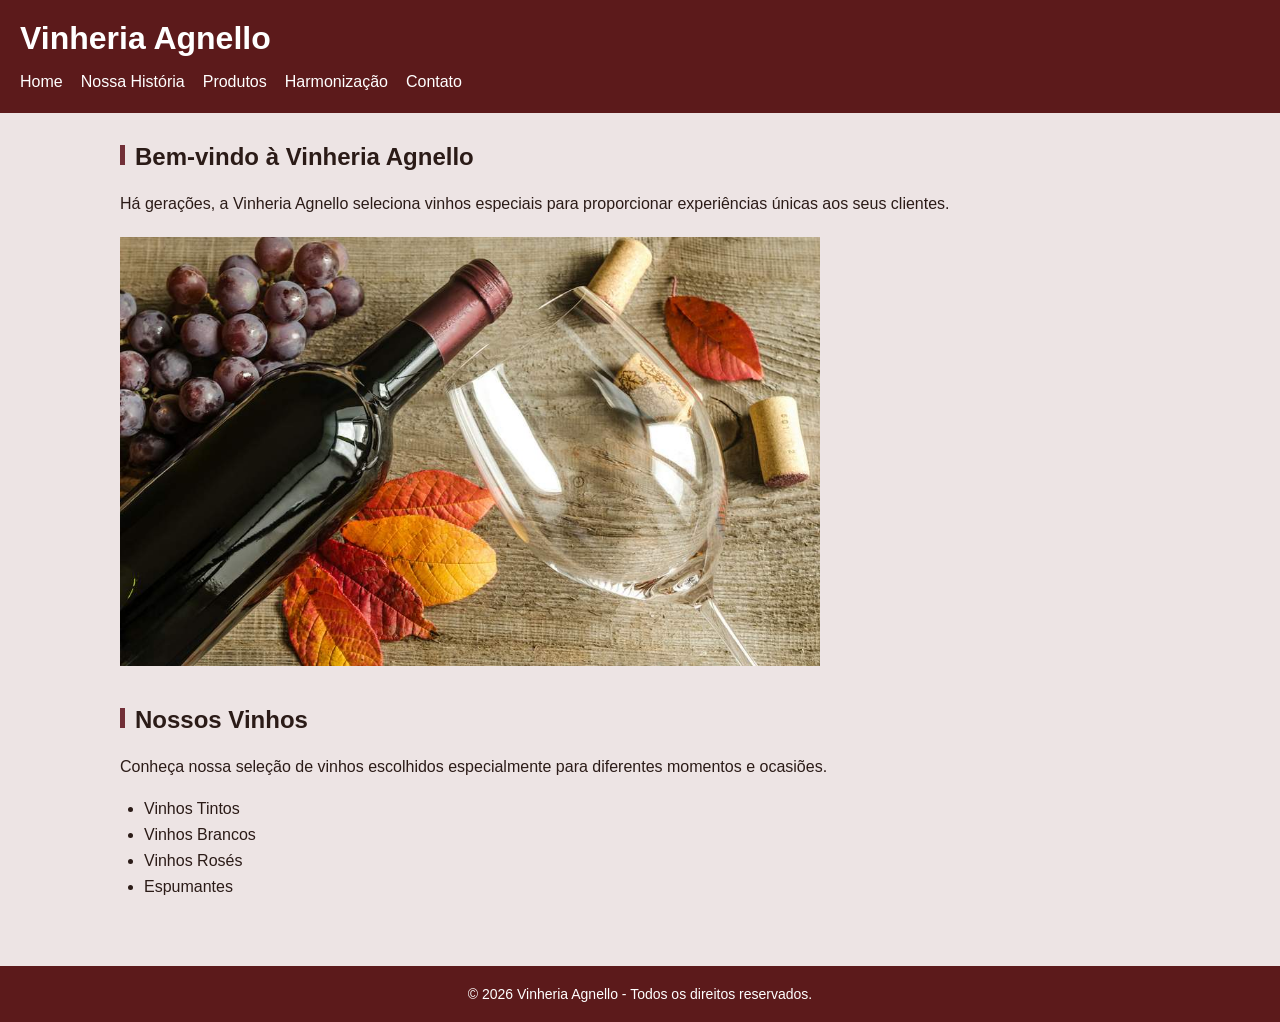
<file: index.html>
<!DOCTYPE html>
<html lang="pt-BR">
<head>
    <meta charset="UTF-8">
    <meta name="viewport" content="width=device-width, initial-scale=1.0">
    <meta name="description" content="Conheça a Vinheria Agnello e nossa seleção de vinhos para diferentes momentos e ocasiões.">
    <meta name="keywords" content="Vinheria Agnello, vinhos, vinhos tintos, vinhos brancos, vinhos rosés, espumantes">
    <title>Vinheria Agnello</title>
    <link rel="stylesheet" href="src/css/style.css">
    <link rel="stylesheet" href="src/css/efeitos.css">
</head>
<body>
    <header id="cabecalho-principal" class="cabecalho-site">
        <h1 class="titulo-site">Vinheria Agnello</h1>
        
        <nav id="navegacao-principal" class="navegacao-site">
        <a class="link-navegacao" href="index.html">Home</a>
        <a class="link-navegacao" href="src/pages/historia.html">Nossa História</a>
        <a class="link-navegacao" href="src/pages/produtos.html">Produtos</a>
        <a class="link-navegacao" href="src/pages/galeria.html">Harmonização</a>
        <a class="link-navegacao" href="src/pages/contato.html">Contato</a>
        </nav>
    </header>

    <main id="conteudo-principal" class="conteudo-site">
        <section id="secao-apresentacao" class="secao-site">
            <h2 class="titulo-secao">Bem-vindo à Vinheria Agnello</h2>
            <p class="texto-secao">Há gerações, a Vinheria Agnello seleciona vinhos especiais para proporcionar experiências únicas aos seus clientes.</p>
            <img class="imagem-secao" src="src/assets/imgs/vinhos.jpg" alt="Sofisticação da Vinheria Agnello">
        </section>

        <section id="secao-vinhos" class="secao-site">
            <h2 class="titulo-secao">Nossos Vinhos</h2>
            <p class="texto-secao">Conheça nossa seleção de vinhos escolhidos especialmente para diferentes momentos e ocasiões.</p>
            <ul class="lista-vinhos">
                <li class="item-lista">Vinhos Tintos</li>
                <li class="item-lista">Vinhos Brancos</li>
                <li class="item-lista">Vinhos Rosés</li>
                <li class="item-lista">Espumantes</li>
            </ul>
        </section>
    </main>
    <footer id="rodape-site" class="rodape-site">
        <p class="texto-rodape">&copy; 2026 Vinheria Agnello - Todos os direitos reservados.</p>
    </footer>
</body>
</html>
</file>
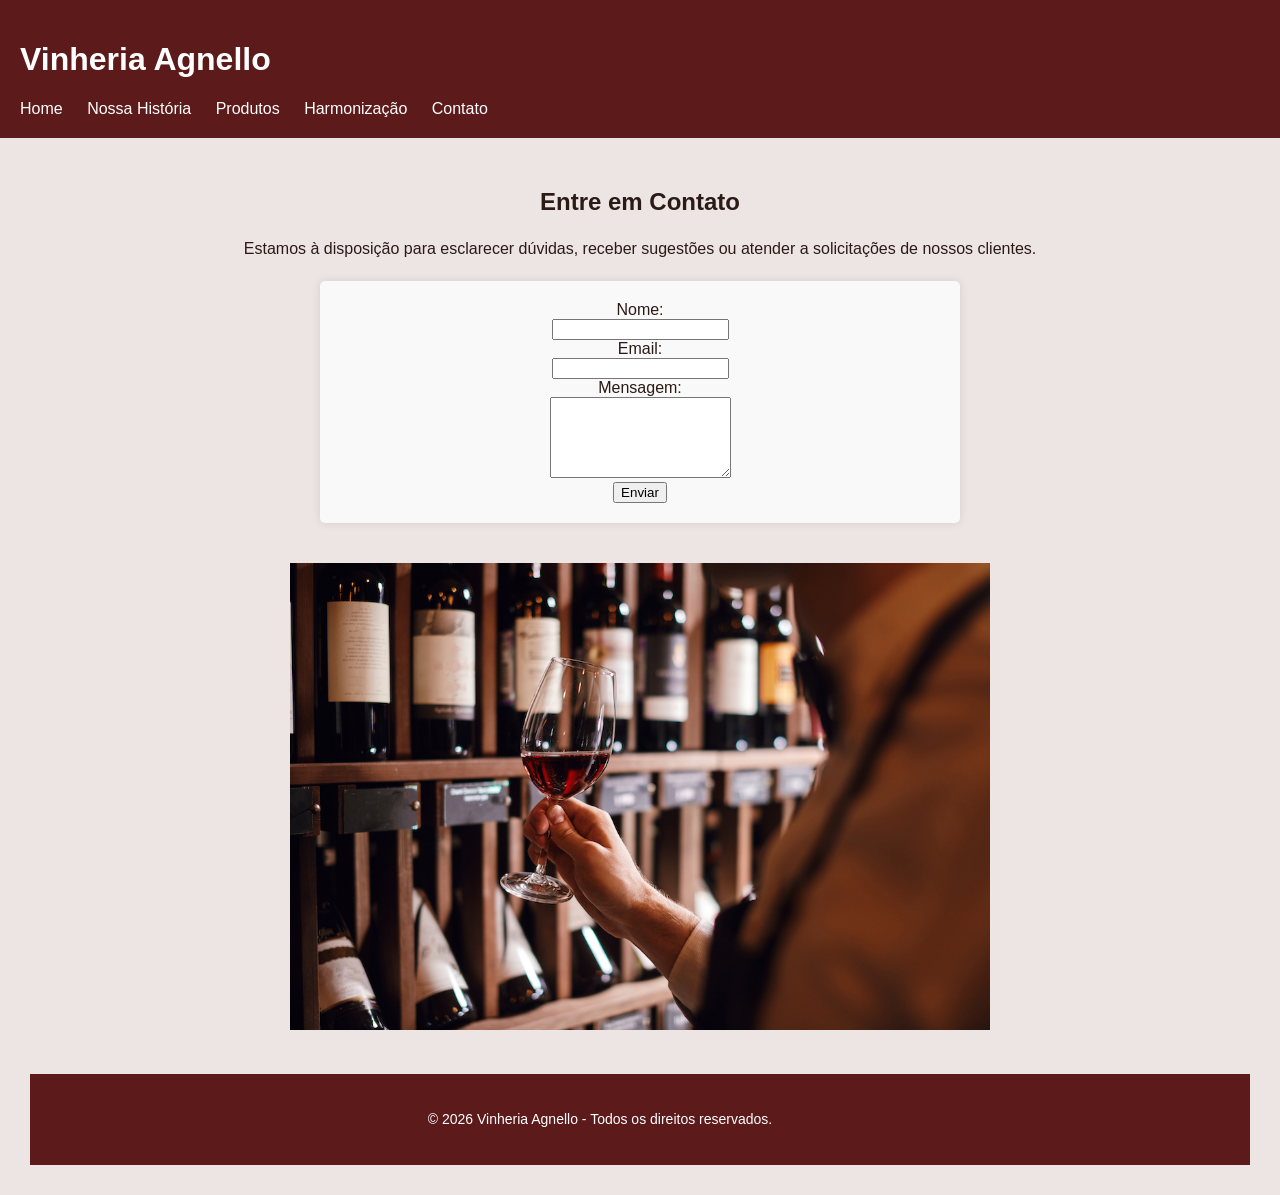
<file: contato.html>
<!DOCTYPE html>
<html lang="pt-BR">
<head>
    <meta charset="UTF-8">
    <meta name="viewport" content="width=device-width, initial-scale=1.0">
    <title>Contato - Vinheria Agnello</title>
    <link rel="stylesheet" href="css/style.css">
</head>
<body>
    <header>
        <h1>Vinheria Agnello</h1>
        
        <nav>
        <a href="index.html" target="_blank">Home</a>
        <a href="historia.html" target="_blank">Nossa História</a>
        <a href="produtos.html" target="_blank">Produtos</a>
        <a href="harmonizacao.html" target="_blank">Harmonização</a>
        <a href="contato.html" target="_blank">Contato</a>
        </nav>
    </header>

    <main>
        <section class="contato">
            <div class="titulo-contato">
            <h2>Entre em Contato</h2>
            <p>Estamos à disposição para esclarecer dúvidas, receber sugestões ou atender a solicitações de nossos clientes.</p>
            </div>

            <form action="enviar_contato.php" method="post">
                <label for="nome">Nome:</label><br>
                <input type="text" id="nome" name="nome" required><br>

                <label for="email">Email:</label><br>
                <input type="email" id="email" name="email" required><br>

                <label for="mensagem">Mensagem:</label><br>
                <textarea id="mensagem" name="mensagem" rows="5" required></textarea><br>

                <button type="submit">Enviar</button><br>
            </form>
            <div class="imagem-contato">
            <img src="imgs/colecao_vinhos.jpg" alt="Contato Vinheria Agnello">
            </div>
        </section>

    <footer>
        <p>&copy; 2026 Vinheria Agnello - Todos os direitos reservados.</p>
    </footer>
</body>
</html>
</file>
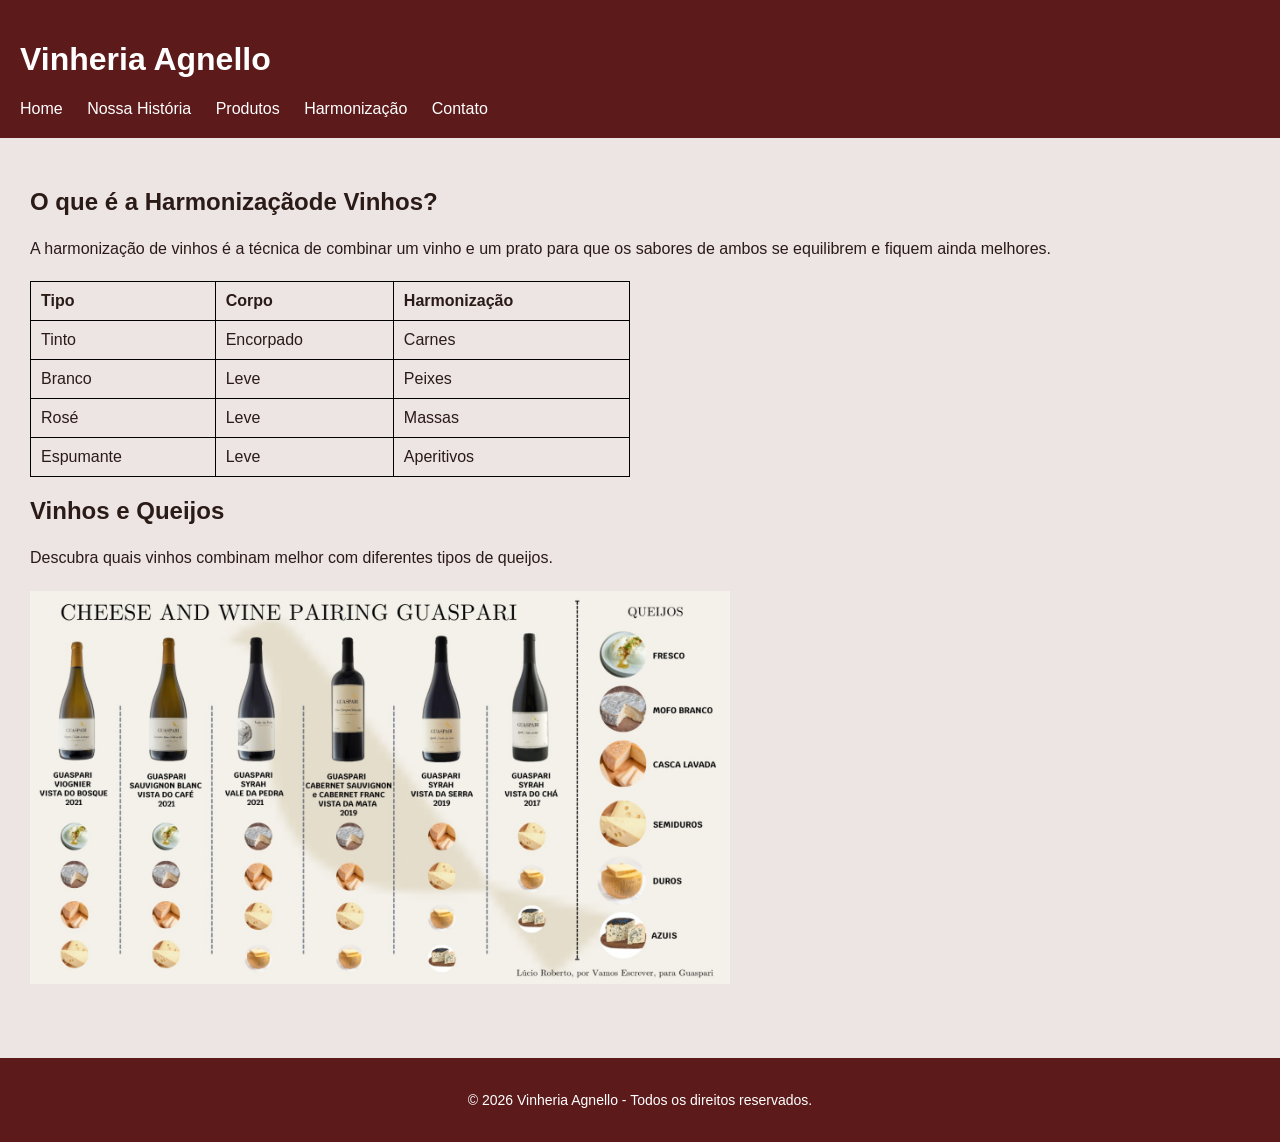
<file: harmonizacao.html>
<!DOCTYPE html>
<html lang="pt-BR">
<head>
    <meta charset="UTF-8">
    <meta name="viewport" content="width=device-width, initial-scale=1.0">
    <title>Harmonização - Vinheria Agnello</title>
    <link rel="stylesheet" href="css/style.css">
</head>
<body>
    <header>
        <h1>Vinheria Agnello</h1>
        
        <nav>
        <a href="index.html" target="_blank">Home</a>
        <a href="historia.html" target="_blank">Nossa História</a>
        <a href="produtos.html" target="_blank">Produtos</a>
        <a href="harmonizacao.html" target="_blank">Harmonização</a>
        <a href="contato.html" target="_blank">Contato</a>
        </nav>
    </header>

    <main>
        <section>
            <h2>O que é a Harmonizaçãode Vinhos?</h2>
            <p>A harmonização de vinhos é a técnica de combinar um vinho e um prato para que os sabores de ambos se equilibrem e fiquem ainda melhores.</p>
            <table>
            <tr>
                <th>Tipo</th>
                <th>Corpo</th>
                <th>Harmonização</th>
            </tr>
            <tr>
                <td>Tinto</td>
                <td>Encorpado</td>
                <td>Carnes</td>
            </tr>
            <tr>
                <td>Branco</td>
                <td>Leve</td>
                <td>Peixes</td>
            </tr>
            <tr>
                <td>Rosé</td>
                <td>Leve</td>
                <td>Massas</td>
            </tr>
            <tr>
                <td>Espumante</td>
                <td>Leve</td>
                <td>Aperitivos</td>
            </tr>
            </table>
        
        <section>
            <div>
                <h2>Vinhos e Queijos</h2>
                <p>Descubra quais vinhos combinam melhor com diferentes tipos de queijos.</p>   
                <img src="imgs/Harmonizacao-de-vinhos.jpeg" alt="" class="imagem-harmonizacao">
            </div>
        </section>

        </section>
    </main>

    <footer>
        <p>&copy; 2026 Vinheria Agnello - Todos os direitos reservados.</p>
    </footer>

</body>
</html>
</file>
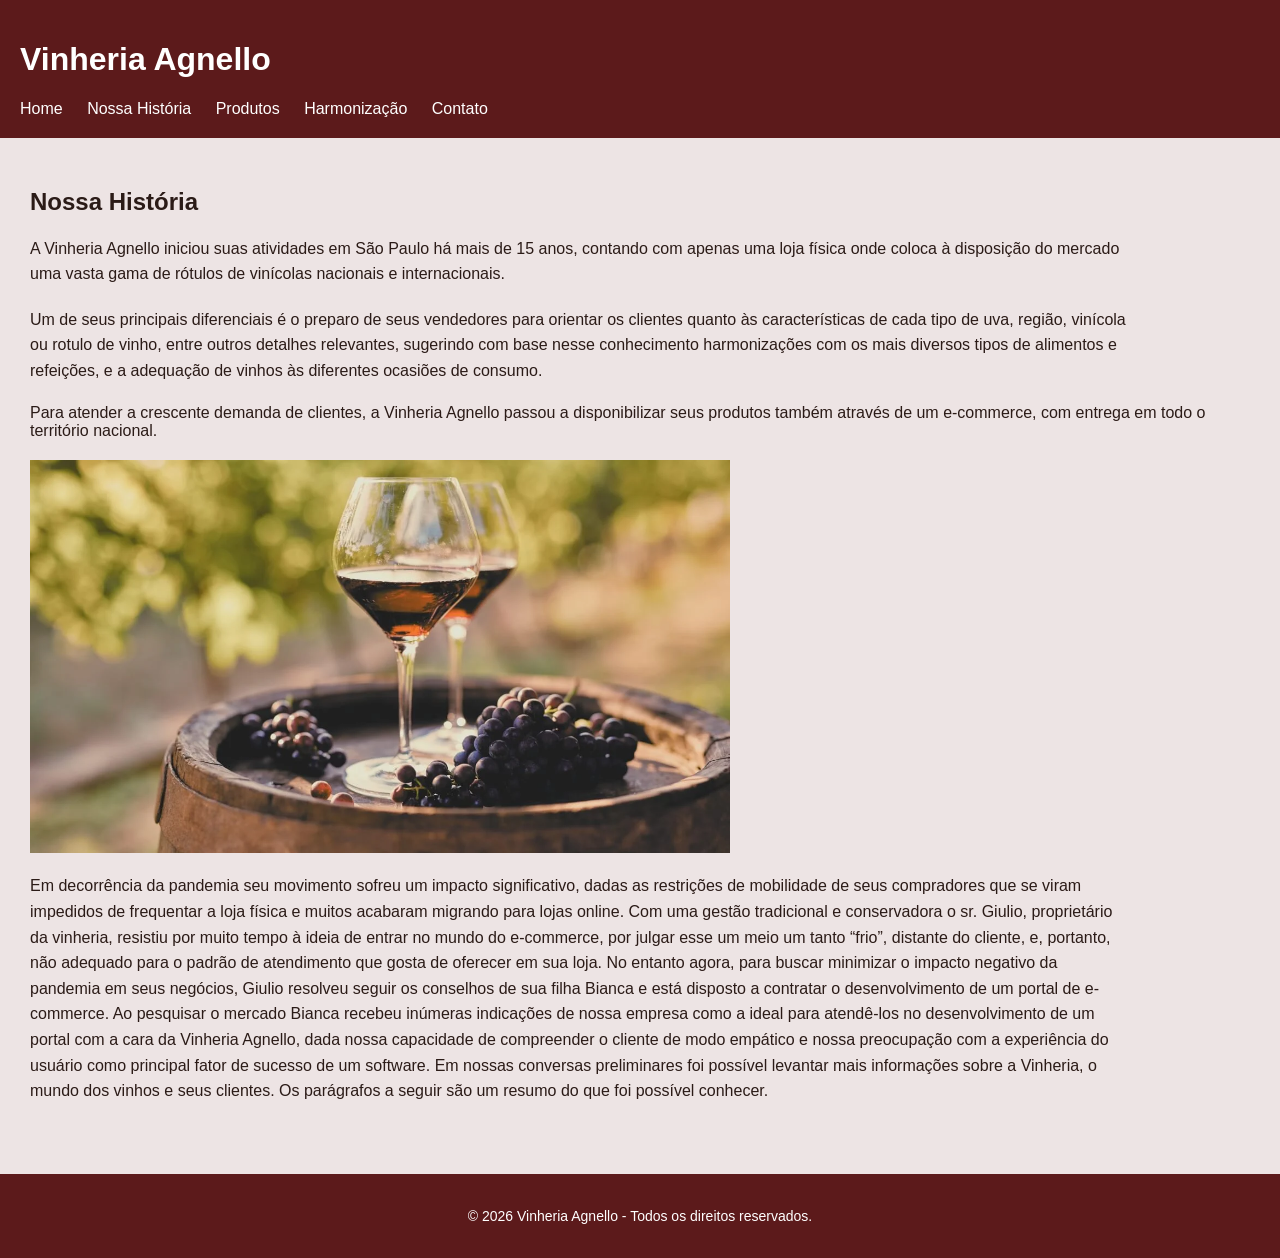
<file: historia.html>
<!DOCTYPE html>
<html lang="pt-BR">
<head>
    <meta charset="UTF-8">
    <meta name="viewport" content="width=device-width, initial-scale=1.0">
    <title>Nossa História - Vinheria Agnello</title>
    <link rel="stylesheet" href="css/style.css">
</head>
<body>
    <header>
        <h1>Vinheria Agnello</h1>
        
        <nav>
        <a href="index.html" target="_blank">Home</a>
        <a href="historia.html" target="_blank">Nossa História</a>
        <a href="produtos.html" target="_blank">Produtos</a>
        <a href="harmonizacao.html" target="_blank">Harmonização</a>
        <a href="contato.html" target="_blank">Contato</a>
        </nav>
    </header>
    <main>
        <section>
            <h2>Nossa História</h2>
            <p>A Vinheria Agnello iniciou suas atividades em São Paulo há mais de 15 anos,
contando com apenas uma loja física onde coloca à disposição do mercado uma
vasta gama de rótulos de vinícolas nacionais e internacionais.</p>
                <p>Um de seus principais diferenciais é o preparo
de seus vendedores para orientar os clientes
quanto às características de cada tipo de uva,
região, vinícola ou rotulo de vinho, entre outros
detalhes relevantes, sugerindo com base nesse
conhecimento harmonizações com os mais
diversos tipos de alimentos e refeições, e a
adequação de vinhos às diferentes ocasiões de consumo.</p>
Para atender a crescente demanda de clientes, a Vinheria Agnello passou a disponibilizar seus produtos também através de um e-commerce, com entrega em todo o território nacional.</p>
                    <img src="imgs/Historia-do-vinho.webp" alt="Loja da Vinheria Agnello">
                    <p>Em decorrência da pandemia seu movimento sofreu um impacto significativo,
dadas as restrições de mobilidade de seus compradores que se viram impedidos
de frequentar a loja física e muitos acabaram migrando para lojas online.
Com uma gestão tradicional e conservadora o sr. Giulio, proprietário da vinheria,
resistiu por muito tempo à ideia de entrar no mundo do e-commerce, por julgar
esse um meio um tanto “frio”, distante do cliente, e, portanto, não adequado para
o padrão de atendimento que gosta de oferecer em sua loja. No entanto agora,
para buscar minimizar o impacto negativo da pandemia em seus negócios, Giulio
resolveu seguir os conselhos de sua filha Bianca e está disposto a contratar o
desenvolvimento de um portal de e-commerce.
Ao pesquisar o mercado Bianca recebeu inúmeras indicações de nossa empresa
como a ideal para atendê-los no desenvolvimento de um portal com a cara da
Vinheria Agnello, dada nossa capacidade de compreender o cliente de modo
empático e nossa preocupação com a experiência do usuário como principal
fator de sucesso de um software.
Em nossas conversas preliminares foi possível levantar mais informações sobre
a Vinheria, o mundo dos vinhos e seus clientes. Os parágrafos a seguir são um
resumo do que foi possível conhecer.</p>
        </section>
    </main>
    <footer>
        <p>&copy; 2026 Vinheria Agnello - Todos os direitos reservados.</p>
    </footer>
</body>
</html>
</file>
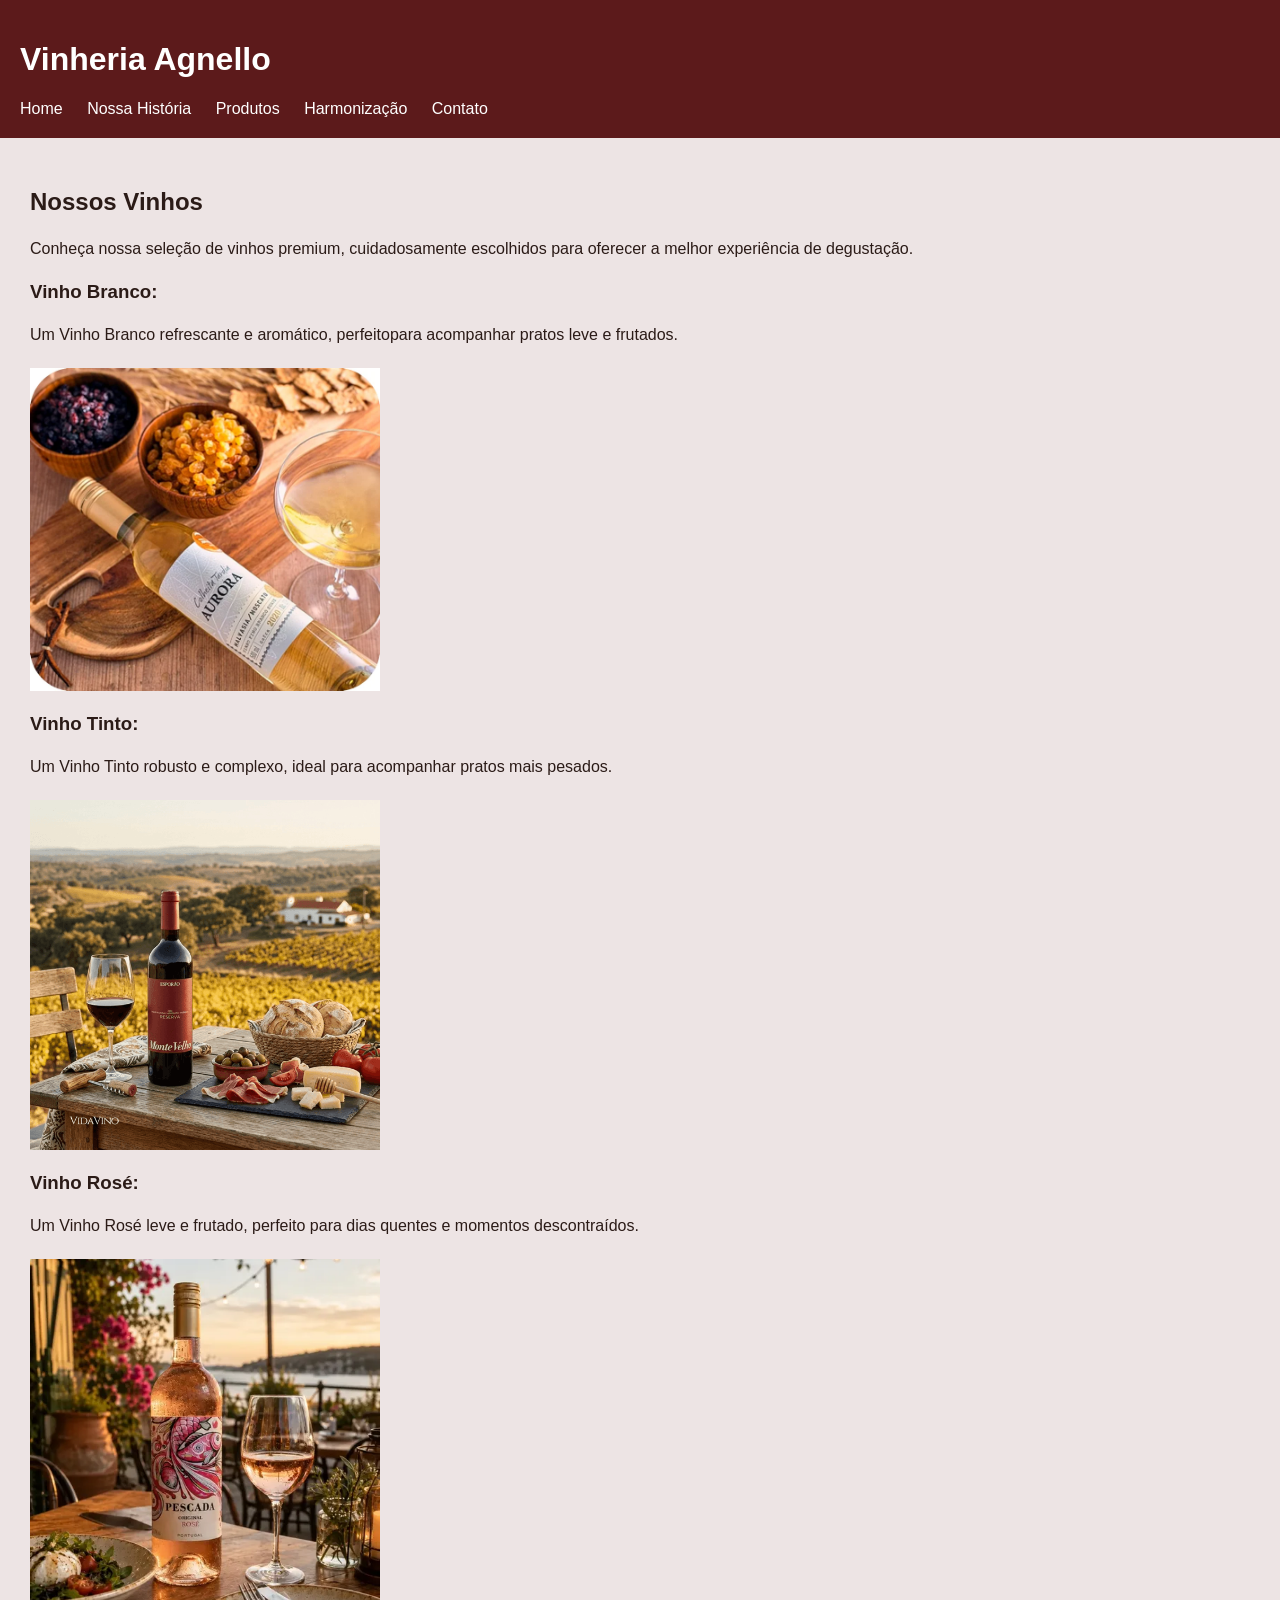
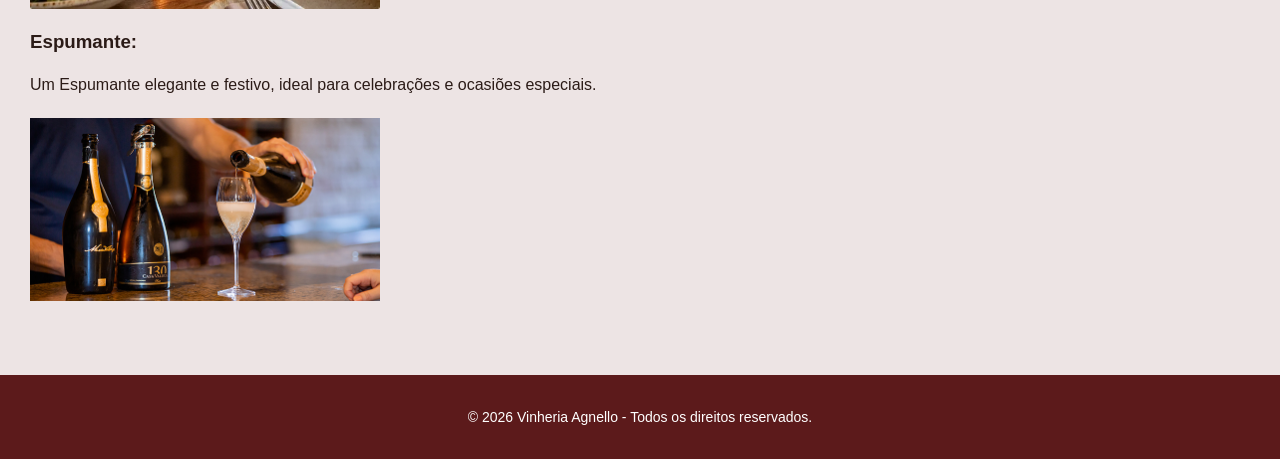
<file: produtos.html>
<!DOCTYPE html>
<html lang="pt-BR">
<head>
    <meta charset="UTF-8">
    <meta name="viewport" content="width=device-width, initial-scale=1.0">
    <title>Produtos - Vinheria Agnello</title>
    <link rel="stylesheet" href="css/style.css">

</head>
<body>
    <header>
        <h1>Vinheria Agnello</h1>
        
        <nav>
        <a href="index.html" target="_blank">Home</a>
        <a href="historia.html" target="_blank">Nossa História</a>
        <a href="produtos.html" target="_blank">Produtos</a>
        <a href="harmonizacao.html" target="_blank">Harmonização</a>
        <a href="contato.html" target="_blank">Contato</a>
        </nav>
    </header>

    <main>
        <section>
            <h2>Nossos Vinhos</h2>
            <p>Conheça nossa seleção de vinhos premium, cuidadosamente escolhidos para oferecer a melhor experiência de degustação.</p>
            <div class="produto">
                <h3>Vinho Branco:</h3>
                <p>Um Vinho Branco refrescante e aromático, perfeitopara acompanhar pratos leve e frutados.</p>
                <img class="imagem-produto" src="imgs/vinho branco.webp" alt="Vinho Branco">
            </div>

            <div class="produto">
                <h3>Vinho Tinto:</h3>
                <p>Um Vinho Tinto robusto e complexo, ideal para acompanhar pratos mais pesados.</p>
                <img class="imagem-produto" src="imgs/vinho tinto.png" alt="Vinho Tinto">
            </div>

            <div class="produto">
                <h3>Vinho Rosé:</h3>
                <p>Um Vinho Rosé leve e frutado, perfeito para dias quentes e momentos descontraídos.</p>
                <img class="imagem-produto" src="imgs/vinho rosé.webp" alt="Vinho Rosé">
            </div>

            <div class="produto">
                <h3>Espumante:</h3>
                <p>Um Espumante elegante e festivo, ideal para celebrações e ocasiões especiais.</p>
                <img class="imagem-produto" src="imgs/espumantes.jpeg" alt="Espumante">
            </div>

        </section>
    </main>

    <footer>
        <p>&copy; 2026 Vinheria Agnello - Todos os direitos reservados.</p>
    </footer>
    
</body>
</html>
</file>
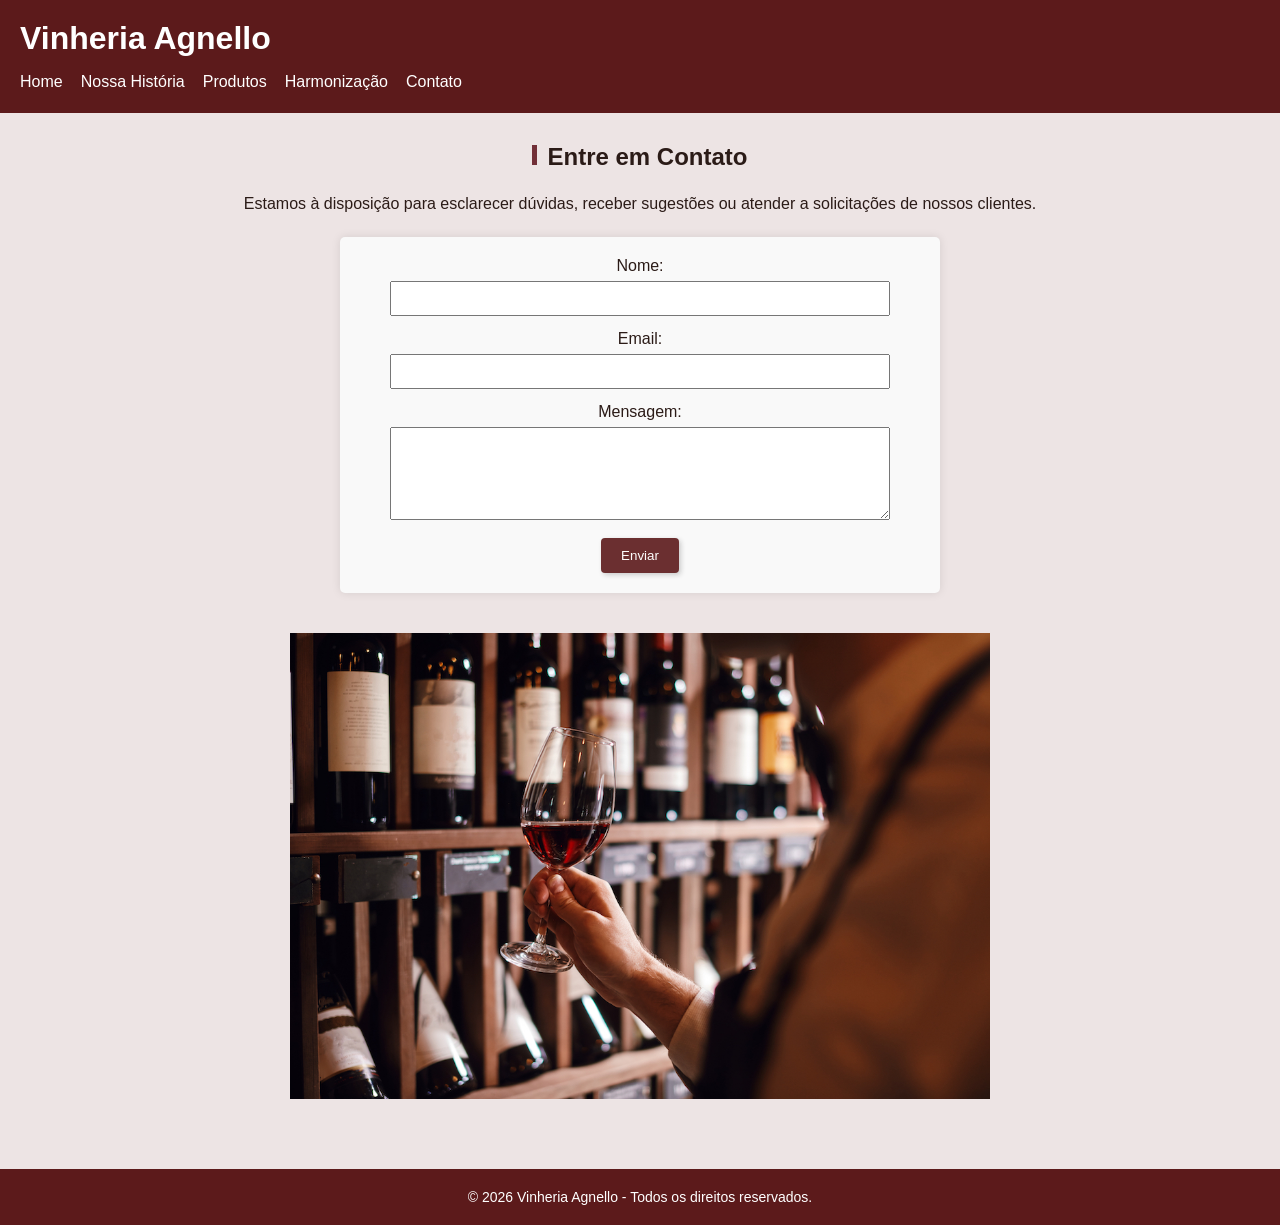
<file: src/pages/contato.html>
<!DOCTYPE html>
<html lang="pt-BR">
<head>
    <meta charset="UTF-8">
    <meta name="viewport" content="width=device-width, initial-scale=1.0">
    <meta name="description" content="Entre em contato com a Vinheria Agnello para conhecer nossos produtos e serviços.">
    <meta name="keywords" content="contato, Vinheria Agnello, atendimento, loja de vinhos, e-commerce de vinhos">
    <title>Contato - Vinheria Agnello</title>
    <link rel="stylesheet" href="../css/style.css">
    <link rel="stylesheet" href="../css/efeitos.css">
</head>
<body>
    <header id="cabecalho-principal" class="cabecalho-site">
        <h1 class="titulo-site">Vinheria Agnello</h1>
        
        <nav id="navegacao-principal" class="navegacao-site">
        <a class="link-navegacao" href="../../index.html">Home</a>
        <a class="link-navegacao" href="historia.html">Nossa História</a>
        <a class="link-navegacao" href="produtos.html">Produtos</a>
        <a class="link-navegacao" href="galeria.html">Harmonização</a>
        <a class="link-navegacao" href="contato.html">Contato</a>
        </nav>
    </header>

    <main id="conteudo-principal" class="conteudo-site">
        <section id="secao-contato" class="secao-site contato">
            <div class="cabecalho-secao">
            <h2 class="titulo-secao">Entre em Contato</h2>
            <p class="texto-secao">Estamos à disposição para esclarecer dúvidas, receber sugestões ou atender a solicitações de nossos clientes.</p>
            </div>

            <form id="formulario-contato" class="formulario-contato" action="enviar_contato.php" method="post">
                <label for="nome">Nome:</label><br>
                <input type="text" id="nome" name="nome" required><br>

                <label for="email">Email:</label><br>
                <input type="email" id="email" name="email" required><br>

                <label for="mensagem">Mensagem:</label><br>
                <textarea id="mensagem" name="mensagem" rows="5" required></textarea><br>

                <button class="botao" type="submit">Enviar</button><br>
            </form>
            <div class="imagem-contato">
            <img class="imagem-secao" src="../assets/imgs/colecao_vinhos.jpg" alt="Contato Vinheria Agnello">
            </div>
        </section>
    </main>

    <footer id="rodape-site" class="rodape-site">
        <p class="texto-rodape">&copy; 2026 Vinheria Agnello - Todos os direitos reservados.</p>
    </footer>
</body>
</html>
</file>
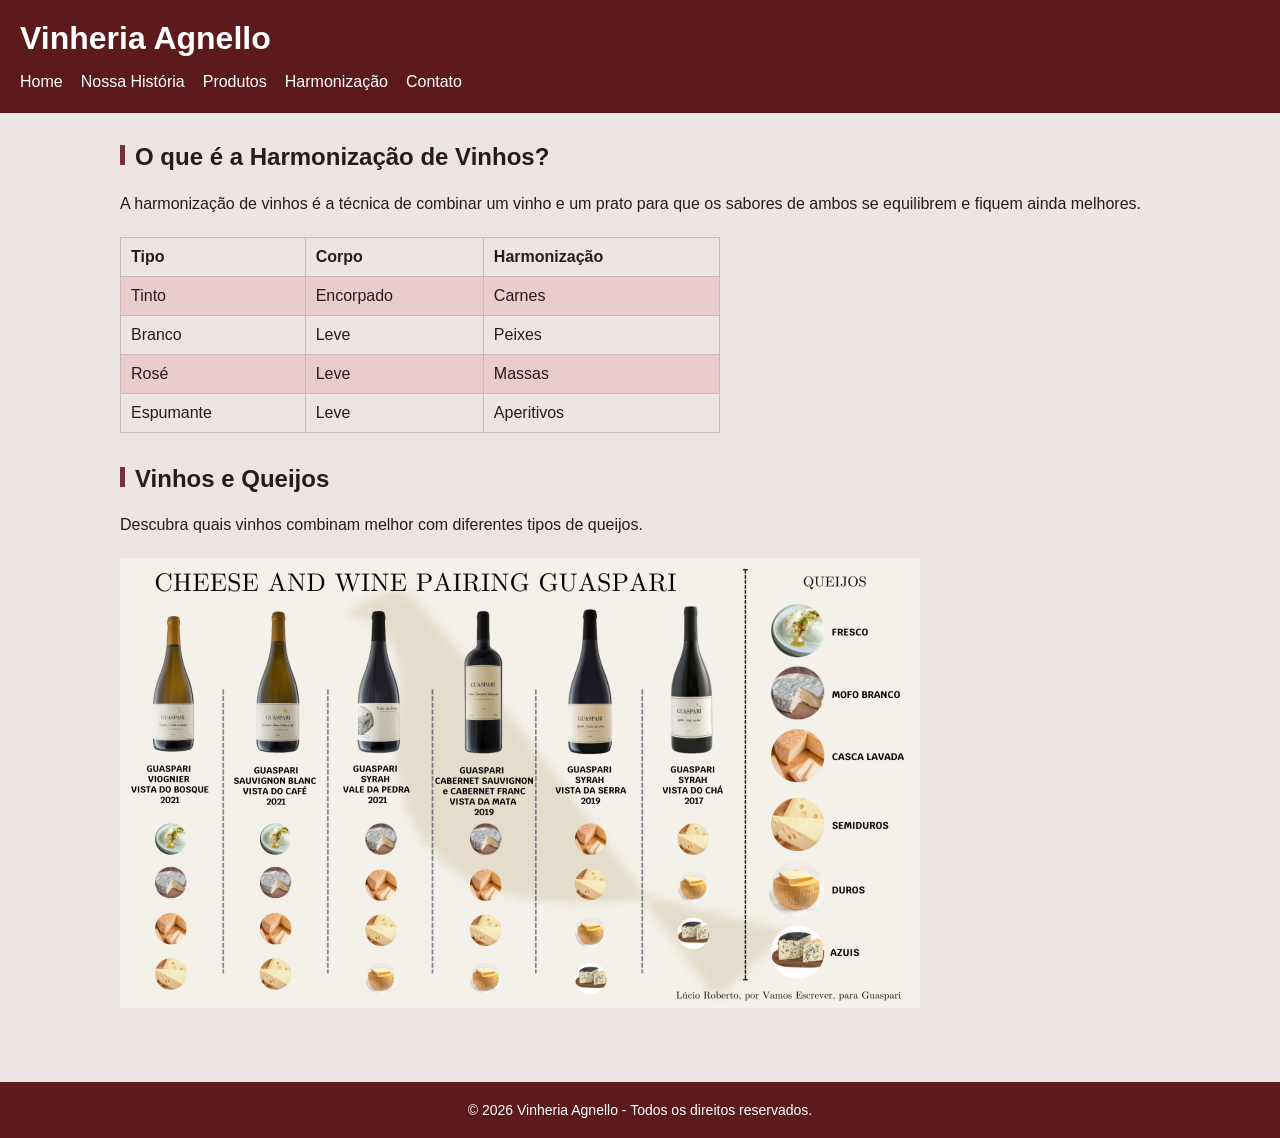
<file: src/pages/galeria.html>
<!DOCTYPE html>
<html lang="pt-BR">
<head>
    <meta charset="UTF-8">
    <meta name="viewport" content="width=device-width, initial-scale=1.0">
    <meta name="description" content="Aprenda sobre harmonização de vinhos e descubra combinações com pratos e queijos.">
    <meta name="keywords" content="harmonização de vinhos, vinhos e queijos, tipos de vinho, gastronomia">
    <title>Harmonização - Vinheria Agnello</title>
    <link rel="stylesheet" href="../css/style.css">
    <link rel="stylesheet" href="../css/efeitos.css">
</head>
<body>
    <header id="cabecalho-principal" class="cabecalho-site">
        <h1 class="titulo-site">Vinheria Agnello</h1>
        
        <nav id="navegacao-principal" class="navegacao-site">
        <a class="link-navegacao" href="../../index.html">Home</a>
        <a class="link-navegacao" href="historia.html">Nossa História</a>
        <a class="link-navegacao" href="produtos.html">Produtos</a>
        <a class="link-navegacao" href="galeria.html">Harmonização</a>
        <a class="link-navegacao" href="contato.html">Contato</a>
        </nav>
    </header>

    <main id="conteudo-principal" class="conteudo-site">
        <section id="secao-harmonizacao" class="secao-site">
            <h2 class="titulo-secao">O que é a Harmonização de Vinhos?</h2>
            <p class="texto-secao">A harmonização de vinhos é a técnica de combinar um vinho e um prato para que os sabores de ambos se equilibrem e fiquem ainda melhores.</p>
            <table id="tabela-harmonizacao" class="tabela-site">
            <tr>
                <th>Tipo</th>
                <th>Corpo</th>
                <th>Harmonização</th>
            </tr>
            <tr>
                <td>Tinto</td>
                <td>Encorpado</td>
                <td>Carnes</td>
            </tr>
            <tr>
                <td>Branco</td>
                <td>Leve</td>
                <td>Peixes</td>
            </tr>
            <tr>
                <td>Rosé</td>
                <td>Leve</td>
                <td>Massas</td>
            </tr>
            <tr>
                <td>Espumante</td>
                <td>Leve</td>
                <td>Aperitivos</td>
            </tr>
            </table>
        
            <div class="bloco-harmonizacao">
                <h2 class="titulo-secao">Vinhos e Queijos</h2>
                <p class="texto-secao">Descubra quais vinhos combinam melhor com diferentes tipos de queijos.</p>   
                <img src="../assets/imgs/Harmonizacao-de-vinhos.jpeg" alt="Vinhos e queijos" class="imagem-harmonizacao">
            </div>
        </section>
    </main>

    <footer id="rodape-site" class="rodape-site">
        <p class="texto-rodape">&copy; 2026 Vinheria Agnello - Todos os direitos reservados.</p>
    </footer>

</body>
</html>
</file>
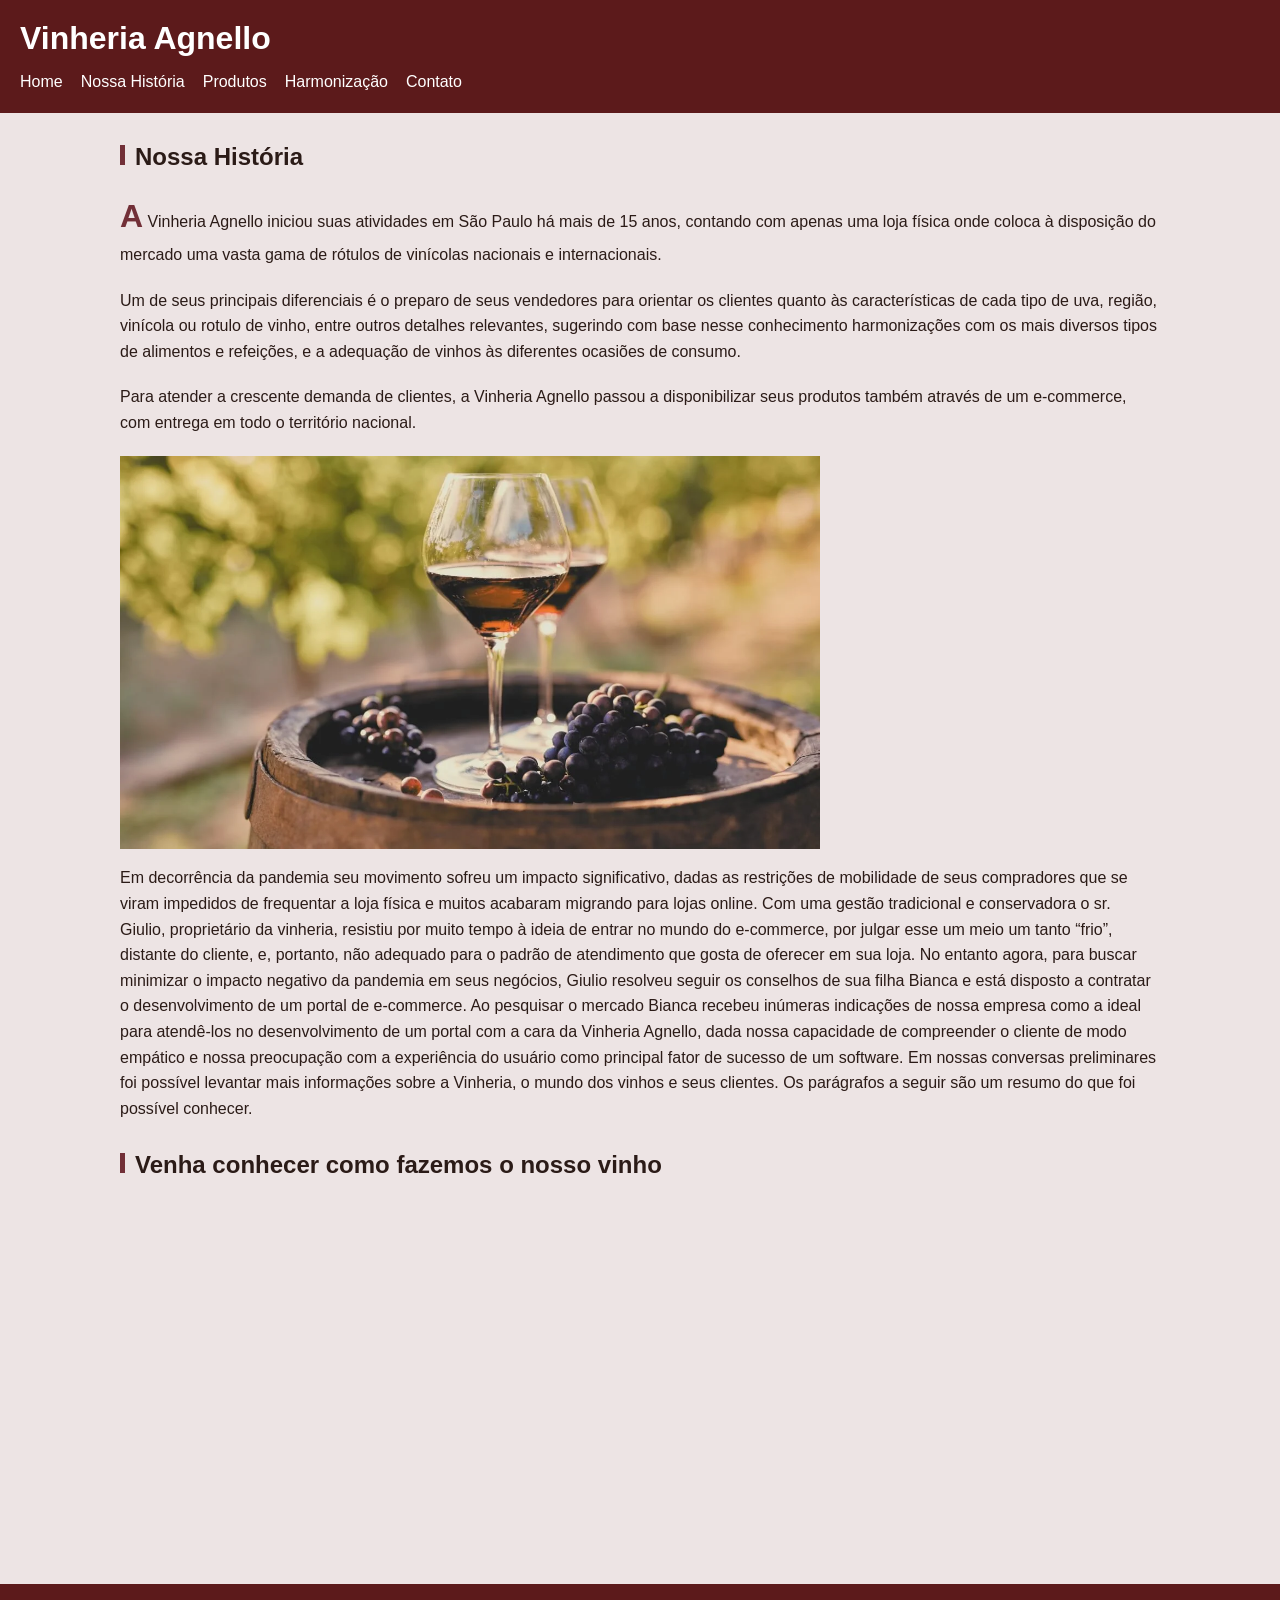
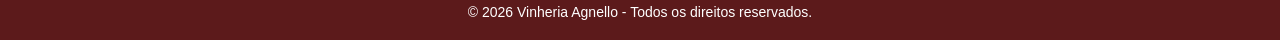
<file: src/pages/historia.html>
<!DOCTYPE html>
<html lang="pt-BR">
<head>
    <meta charset="UTF-8">
    <meta name="viewport" content="width=device-width, initial-scale=1.0">
    <meta name="description" content="Conheça a história da Vinheria Agnello, sua trajetória e tradição no mundo dos vinhos.">
    <meta name="keywords" content="história da Vinheria Agnello, história do vinho, vinícola, tradição, vinhos">
    <title>Nossa História - Vinheria Agnello</title>
    <link rel="stylesheet" href="../css/style.css">
    <link rel="stylesheet" href="../css/efeitos.css">
</head>
<body>
    <header id="cabecalho-principal" class="cabecalho-site">
        <h1 class="titulo-site">Vinheria Agnello</h1>
        
        <nav id="navegacao-principal" class="navegacao-site">
        <a class="link-navegacao" href="../../index.html">Home</a>
        <a class="link-navegacao" href="historia.html">Nossa História</a>
        <a class="link-navegacao" href="produtos.html">Produtos</a>
        <a class="link-navegacao" href="galeria.html">Harmonização</a>
        <a class="link-navegacao" href="contato.html">Contato</a>
        </nav>
    </header>
    <main id="conteudo-principal" class="conteudo-site">
        <section id="secao-historia" class="secao-site">
            <h2 class="titulo-secao">Nossa História</h2>
            <p class="texto-secao">A Vinheria Agnello iniciou suas atividades em São Paulo há mais de 15 anos,
contando com apenas uma loja física onde coloca à disposição do mercado uma
vasta gama de rótulos de vinícolas nacionais e internacionais.</p>
                <p class="texto-secao">Um de seus principais diferenciais é o preparo
de seus vendedores para orientar os clientes
quanto às características de cada tipo de uva,
região, vinícola ou rotulo de vinho, entre outros
detalhes relevantes, sugerindo com base nesse
conhecimento harmonizações com os mais
diversos tipos de alimentos e refeições, e a
adequação de vinhos às diferentes ocasiões de consumo.</p>
            <p class="texto-secao">Para atender a crescente demanda de clientes, a Vinheria Agnello passou a disponibilizar seus produtos também através de um e-commerce, com entrega em todo o território nacional.</p>
                    <img class="imagem-secao" src="../assets/imgs/Historia-do-vinho.webp" alt="Loja da Vinheria Agnello">
                    <p class="texto-secao">Em decorrência da pandemia seu movimento sofreu um impacto significativo,
dadas as restrições de mobilidade de seus compradores que se viram impedidos
de frequentar a loja física e muitos acabaram migrando para lojas online.
Com uma gestão tradicional e conservadora o sr. Giulio, proprietário da vinheria,
resistiu por muito tempo à ideia de entrar no mundo do e-commerce, por julgar
esse um meio um tanto “frio”, distante do cliente, e, portanto, não adequado para
o padrão de atendimento que gosta de oferecer em sua loja. No entanto agora,
para buscar minimizar o impacto negativo da pandemia em seus negócios, Giulio
resolveu seguir os conselhos de sua filha Bianca e está disposto a contratar o
desenvolvimento de um portal de e-commerce.
Ao pesquisar o mercado Bianca recebeu inúmeras indicações de nossa empresa
como a ideal para atendê-los no desenvolvimento de um portal com a cara da
Vinheria Agnello, dada nossa capacidade de compreender o cliente de modo
empático e nossa preocupação com a experiência do usuário como principal
fator de sucesso de um software.
Em nossas conversas preliminares foi possível levantar mais informações sobre
a Vinheria, o mundo dos vinhos e seus clientes. Os parágrafos a seguir são um
resumo do que foi possível conhecer.</p>
                    <div id="video-historia" class="video-historia">
                        <h2 class="titulo-secao">Venha conhecer como fazemos o nosso vinho</h2>
                        <iframe src="https://www.youtube.com/embed/H8YST6C4vuU" title="Venha conhecer como fazemos o nosso vinho" frameborder="0" allow="accelerometer; autoplay; clipboard-write; encrypted-media; gyroscope; picture-in-picture; web-share" referrerpolicy="strict-origin-when-cross-origin" allowfullscreen></iframe>
                    </div>
        </section>
    </main>
    <footer id="rodape-site" class="rodape-site">
        <p class="texto-rodape">&copy; 2026 Vinheria Agnello - Todos os direitos reservados.</p>
    </footer>
</body>
</html>
</file>
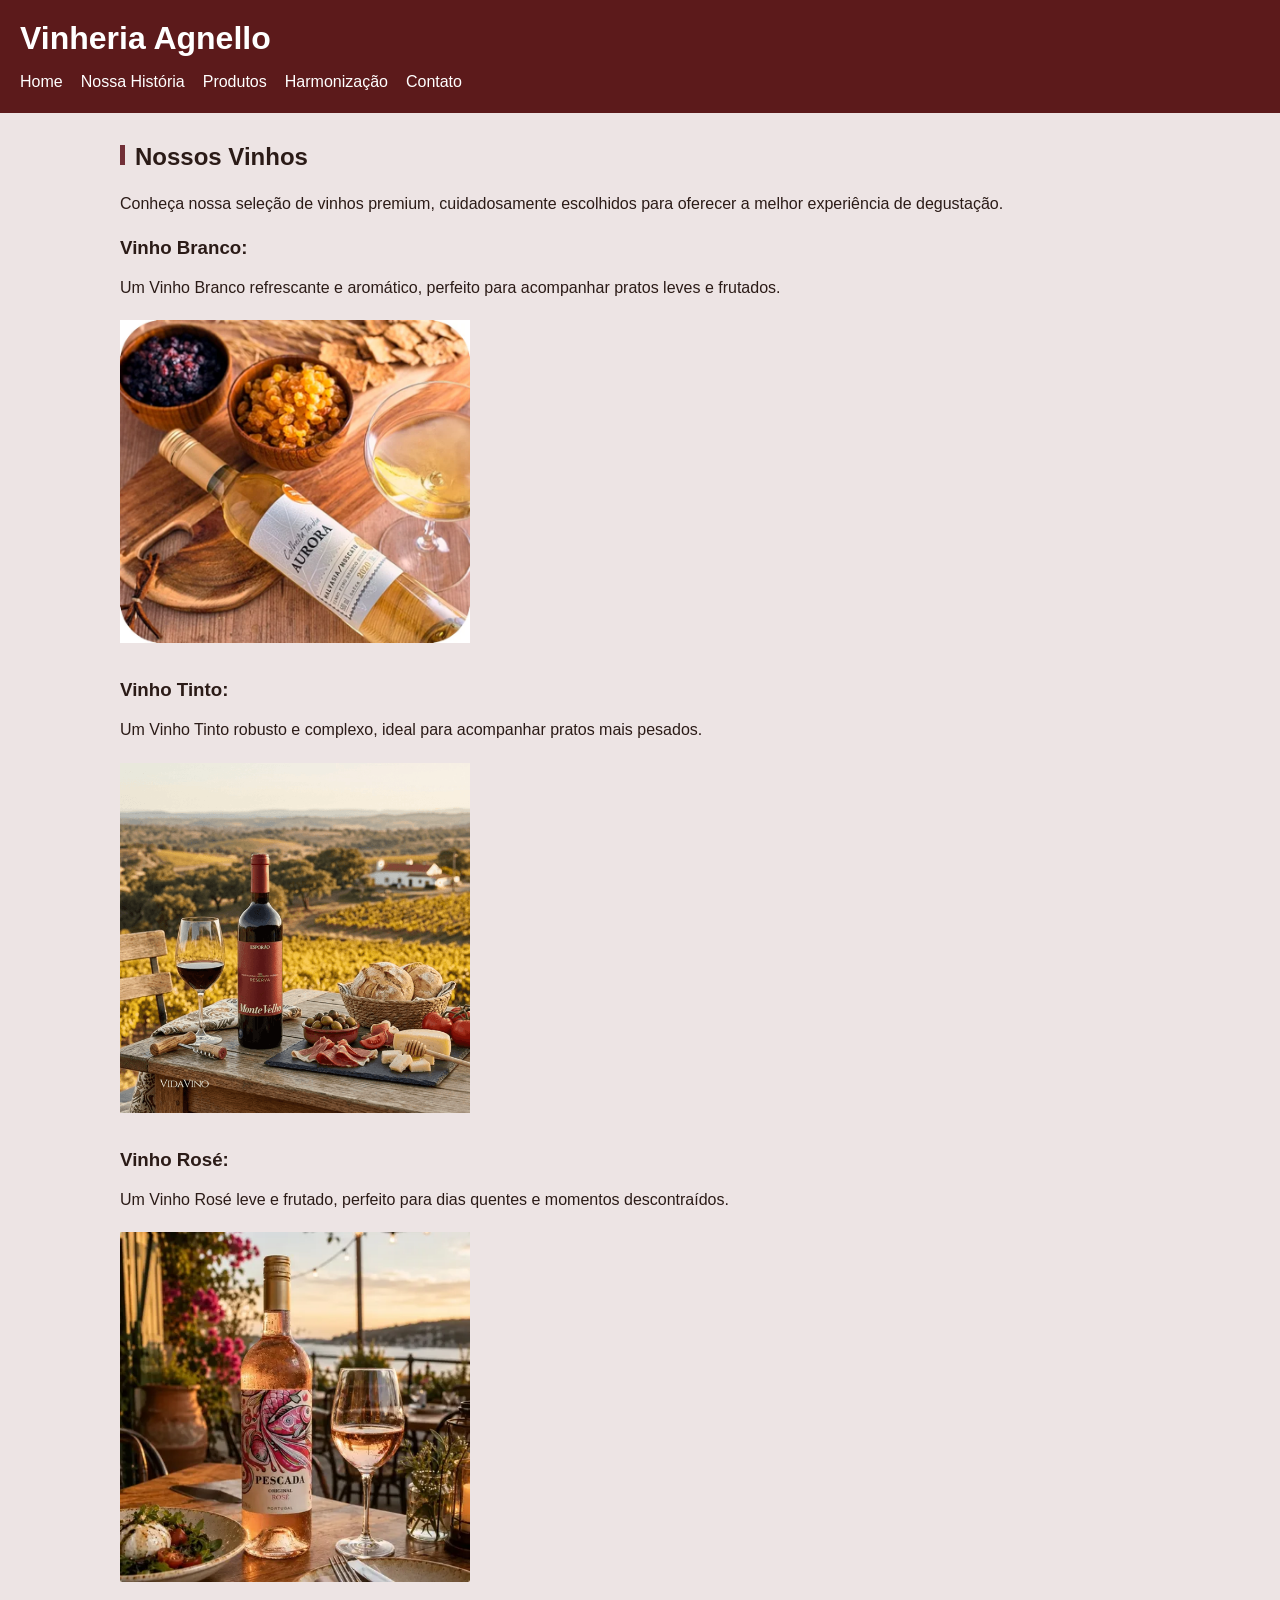
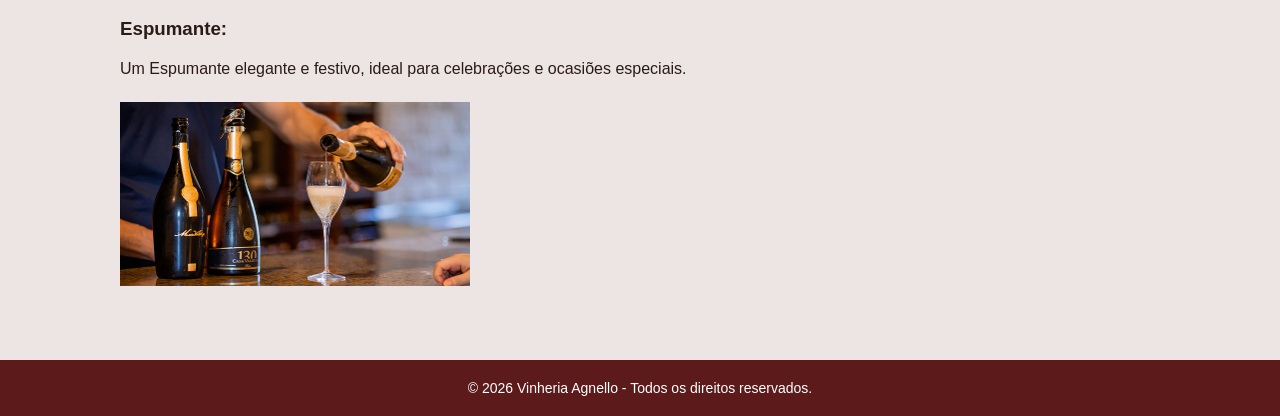
<file: src/pages/produtos.html>
<!DOCTYPE html>
<html lang="pt-BR">
<head>
    <meta charset="UTF-8">
    <meta name="viewport" content="width=device-width, initial-scale=1.0">
    <meta name="description" content="Confira os produtos da Vinheria Agnello, incluindo vinhos tintos, brancos, rosés e espumantes.">
    <meta name="keywords" content="produtos, vinhos, vinho tinto, vinho branco, vinho rosé, espumantes">
    <title>Produtos - Vinheria Agnello</title>
    <link rel="stylesheet" href="../css/style.css">
    <link rel="stylesheet" href="../css/efeitos.css">

</head>
<body>
    <header id="cabecalho-principal" class="cabecalho-site">
        <h1 class="titulo-site">Vinheria Agnello</h1>
        
        <nav id="navegacao-principal" class="navegacao-site">
        <a class="link-navegacao" href="../../index.html">Home</a>
        <a class="link-navegacao" href="historia.html">Nossa História</a>
        <a class="link-navegacao" href="produtos.html">Produtos</a>
        <a class="link-navegacao" href="galeria.html">Harmonização</a>
        <a class="link-navegacao" href="contato.html">Contato</a>
        </nav>
    </header>

    <main id="conteudo-principal" class="conteudo-site">
        <section id="secao-produtos" class="secao-site">
            <h2 class="titulo-secao">Nossos Vinhos</h2>
            <p class="texto-secao">Conheça nossa seleção de vinhos premium, cuidadosamente escolhidos para oferecer a melhor experiência de degustação.</p>
            <div class="produto">
                <h3 class="titulo-produto">Vinho Branco:</h3>
                <p class="texto-produto">Um Vinho Branco refrescante e aromático, perfeito para acompanhar pratos leves e frutados.</p>
                <img class="imagem-produto" src="../assets/imgs/vinho branco.webp" alt="Vinho Branco">
            </div>

            <div class="produto">
                <h3 class="titulo-produto">Vinho Tinto:</h3>
                <p class="texto-produto">Um Vinho Tinto robusto e complexo, ideal para acompanhar pratos mais pesados.</p>
                <img class="imagem-produto" src="../assets/imgs/vinho tinto.png" alt="Vinho Tinto">
            </div>

            <div class="produto">
                <h3 class="titulo-produto">Vinho Rosé:</h3>
                <p class="texto-produto">Um Vinho Rosé leve e frutado, perfeito para dias quentes e momentos descontraídos.</p>
                <img class="imagem-produto" src="../assets/imgs/vinho rosé.webp" alt="Vinho Rosé">
            </div>

            <div class="produto">
                <h3 class="titulo-produto">Espumante:</h3>
                <p class="texto-produto">Um Espumante elegante e festivo, ideal para celebrações e ocasiões especiais.</p>
                <img class="imagem-produto" src="../assets/imgs/espumantes.jpeg" alt="Espumante">
            </div>

        </section>
    </main>

    <footer id="rodape-site" class="rodape-site">
        <p class="texto-rodape">&copy; 2026 Vinheria Agnello - Todos os direitos reservados.</p>
    </footer>
    
</body>
</html>
</file>
<file: src/css/style.css>
:root {
    --cor-vinho: #5c1a1b;
    --cor-fundo: #ede4e4;
    --cor-texto: #2b1b17;
    --cor-clara: #ffffff;
    --cor-borda: #c9baba;
}

* {
    box-sizing: border-box;
}

body {
    margin: 0;
    font-family: Cambria Math, sans-serif;
    background-color: var(--cor-fundo);
    color: var(--cor-texto);
}

#cabecalho-principal {
    background-color: var(--cor-vinho);
    color: var(--cor-clara);
    padding: 20px;
}

.titulo-site {
    margin: 0 0 16px;
}

#navegacao-principal {
    display: flex;
    flex-wrap: wrap;
    gap: 18px;
}

.link-navegacao {
    color: var(--cor-clara);
    text-decoration: none;
}

.link-navegacao:hover,
.link-navegacao:focus {
    text-decoration: underline;
}

#conteudo-principal {
    max-width: 1100px;
    margin: 0 auto;
    padding: 30px;
}

.secao-site {
    margin-bottom: 40px;
}

.titulo-secao {
    margin-top: 0;
}

.texto-secao,
.texto-produto {
    line-height: 1.6;
    margin-bottom: 20px;
}

.imagem-secao {
    display: block;
    width: 100%;
    max-width: 700px;
    height: auto;
}

.lista-vinhos {
    padding-left: 24px;
}

.item-lista {
    margin-bottom: 8px;
}

.produto {
    margin-bottom: 32px;
}

.titulo-produto {
    margin-bottom: 8px;
}

.imagem-produto {
    width: 100%;
    max-width: 350px;
    height: auto;
}

#tabela-harmonizacao {
    border-collapse: collapse;
    width: 100%;
    max-width: 600px;
    margin-bottom: 32px;
}

.tabela-site th,
.tabela-site td {
    border: 1px solid var(--cor-borda);
    padding: 10px;
    text-align: left;
}

.bloco-harmonizacao {
    margin-top: 30px;
}

.imagem-harmonizacao {
    width: 100%;
    max-width: 800px;
    height: auto;
}

#video-historia {
    max-width: 560px;
    margin-top: 30px;
}

.video-historia iframe {
    display: block;
    width: 100%;
    aspect-ratio: 16 / 9;
    border: 0;
}

.contato {
    width: 100%;
}

.cabecalho-secao {
    text-align: center;
}

.formulario-contato {
    width: 100%;
    max-width: 600px;
    margin: 0 auto;
    padding: 20px;
    background-color: #f9f9f9;
    border-radius: 5px;
    box-shadow: 0 0 10px rgba(0, 0, 0, 0.1);
    text-align: center;
}

.formulario-contato input,
.formulario-contato textarea {
    width: 100%;
    max-width: 500px;
    margin: 6px 0 14px;
    padding: 8px;
}

.botao {
    padding: 10px 20px;
    border: 0;
    border-radius: 4px;
    background-color: var(--cor-vinho);
    color: var(--cor-clara);
    cursor: pointer;
}

.imagem-contato {
    width: 100%;
    max-width: 700px;
    margin: 40px auto 0;
}

#rodape-site {
    padding: 20px;
    background-color: var(--cor-vinho);
    color: var(--cor-clara);
    text-align: center;
    font-size: 14px;
}

.texto-rodape {
    margin: 0;
}

@media (max-width: 600px) {
    #conteudo-principal {
        padding: 20px;
    }

    #navegacao-principal {
        gap: 10px;
    }

    .tabela-site {
        font-size: 14px;
    }
}

@import url("efeitos.css");
</file>
<file: src/css/efeitos.css>
/* Novos efeitos CP02 */

nav a:hover {
    color: rgb(154, 113, 113);
}

input:focus,
textarea:focus {
    outline: 2px solid #722f37;
}

table tr:nth-child(even) {
    background-color: #ebccccfa;
}

h2::before {
    content: "";
    display: inline-block;
    width: 5px;
    height: 20px;
    background-color: #722f37;
    margin-right: 10px;

    transition: transform 0.3s ease;
}

h2:hover::before {
    transform: skewX(-20deg);
}

nav a::after {
    content: "";
    display: block;
    width: 0px;
    height: 2px;
    background-color: #ec8585;
    transition: width 0.3s ease;
}

nav a:hover::after {
    width: 100%;
}

.botao:not(:hover) {
    opacity: 0.9;
    box-shadow: 2px 2px 5px rgba(0, 0, 0, 0.2);
}
@keyframes entradaImagem {
    from {
        opacity: 0;
        transform: translateX(-40px);
    }

    to {
        opacity: 1;
        transform: translateX(0);
    }
}
.imagem-secao {
    animation: entradaImagem 1s ease-out;
}

table tr {
    transition: transform 0.3s ease;
}

table tr:hover {
    transform: scale(1.04);
}

#secao-historia p:first-of-type::first-letter {
    font-size: 200%;
    font-weight: bold;
    color: #722f37;
}

::selection {
    background-color: #ec8585;
    color: #2b1b17;
}

.botao:active {
    transform: scale(0.95);
    background-color: #480b0b;
}
</file>
<file: css/style.css>
/* Estilizando o projeto Vinheria Agnello */
/* Home */

body {
    margin: 0;
    font-family: Cambria Math, sans-serif;
    background-color: #ede4e4;
    color: #2b1b17;
}
header {
    background-color: #5c1a1b;
    color: white;
    padding: 20px;
}
nav a {
    color: white;
    text-decoration: none;
    margin-right: 20px;
}
main {
    padding: 30px;
}

section {
    margin-bottom: 40px;
}

section img {
    width: 100%;
    max-width: 700px;
    height: auto;
}
footer {
    background-color: #5c1a1b;
    color: white;
    text-align: center;
    padding: 20px;
    font-size: 14px

    /* Estilizando a página História */
}
main p {
    line-height: 1.6;
    max-width: 1100px;
}
section p {
    margin-bottom: 20px;
}
section p {
    margin-bottom: 20px;
    line-height: 1.6;
}

/* Estilizando a página Produtos */

.imagem-produto {
    width: 100%;
    max-width: 350px;
    height: auto;
}
table {
    border-collapse: collapse;
    width: 600px;
}

th, td {
    border: 1px solid black;
    padding: 10px;
    text-align: left;
}

/* Estilizando a página Harmonização */

.imagem-harmonizacao {
    width: 800px;
    height: auto;
}

/* Estilização da Página Contatos */

form {
    text-align: center;
    width: 600px;
    margin: 0 auto;
    background-color: #f9f9f9;
    padding: 20px;
    border-radius: 5px;
    box-shadow: 0 0 10px rgba(0, 0, 0, 0.1);
}
.titulo-contato {
    text-align: center;
}
.titulo-contato p {
    text-indent: 0;
}
.contato {
    width: 100%;
}
.titulo-contato p {
    text-indent: 0;
    max-width: none;
}
.imagem-contato {
    width: 700px;
    height: auto;
    margin: 40px auto 0;
    display: block;
}
</file>
